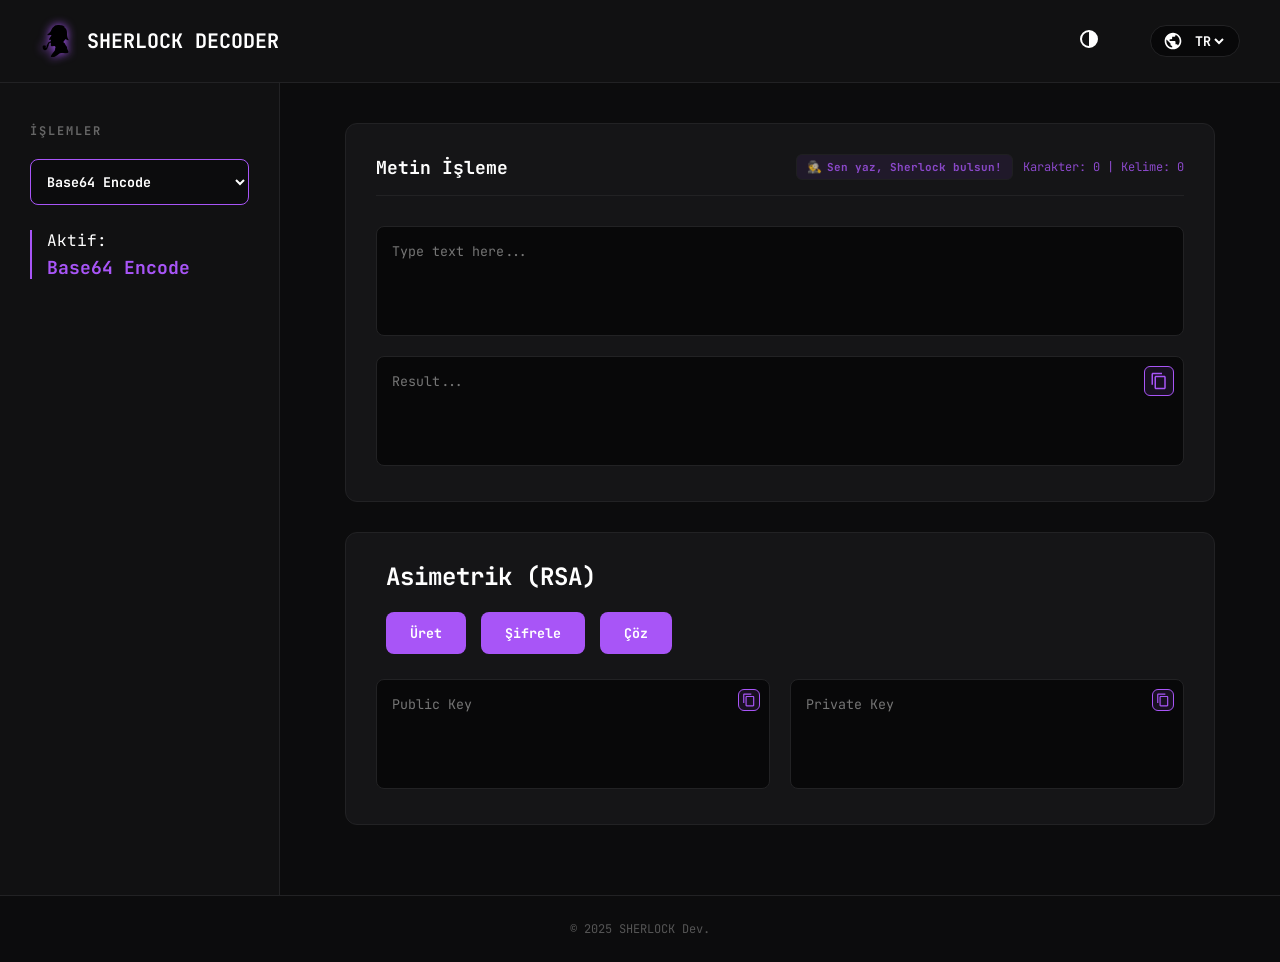
<file: index.html>
<!DOCTYPE html>
<html lang="TR">

<head>
    <meta charset="UTF-8">
    <title>SHERLOCK DECODER </title>
    <meta name="viewport" content="width=device-width, initial-scale=1.0">
    
    <meta name="description" content="Sherlock Decoder">
    <meta name="keywords" content="Sherlock Decoder, kriptografi, decoder, encoder, RSA, Morse, şifre çözücü, Crypto">
    <meta name="author" content="Sherlock Dev.">
    <meta name="google-site-verification" content="y9bEL9LwtZxnLKFAzRIV2proNVyZRQl4hVBl-e83piM" />

    <meta property="og:title" content="SHERLOCK Decoder">
    <meta property="og:description" content="Gelişmiş algoritmaları dedektif titizliğiyle analiz edin ve çözün.">
    <meta property="og:image" content="assets/Sherlock.png">
    <meta property="og:url" content="https://kadir-97.github.io/SherlockDecoder.github.io/">

    <link rel="stylesheet" href="assets/style/style.css">
    <link rel="icon" href="assets/Sherlock.png" type="image/x-icon" />
    <link href="https://fonts.googleapis.com/css2?family=JetBrains+Mono:wght@400;700&display=swap" rel="stylesheet">

</head>

<body class="dark-mode">
    <div class="navbar">
        <header>
            <div class="header-left">
                <img class="Sherlock" src="assets/Sherlock.png" alt="Sherlock">
                <span id="headerTitle">SHERLOCK DECODER</span>
            </div>
            <div class="header-right">
                <button class="icon-btn" onclick="toggleTheme()" title="Toggle Theme">
                    <svg viewBox="0 0 24 24" width="24" height="24" fill="currentColor">
                        <path d="M12 21a9 9 0 1 1 0-18 9 9 0 0 1 0 18zm0-2V5a7 7 0 1 0 0 14z" />
                    </svg>
                </button>
                <div class="lang-container">
                    <svg viewBox="0 0 24 24" width="20" height="20" fill="currentColor">
                        <path
                            d="M12 2C6.48 2 2 6.48 2 12s4.48 10 10 10 10-4.48 10-10S17.52 2 12 2zm-1 17.93c-3.95-.49-7-3.85-7-7.93 0-.62.08-1.21.21-1.79L9 15v1c0 1.1.9 2 2 2v1.93zm6.9-2.54c-.26-.81-1-1.39-1.9-1.39h-1v-3c0-.55-.45-1-1-1H8v-2h2c.55 0 1-.45 1-1V7h2c1.1 0 2-.9 2-2v-.41c2.93 1.19 5 4.06 5 7.41 0 2.08-.8 3.97-2.1 5.39z" />
                    </svg>
                    <select id="langSelect" onchange="changeLanguage()">
                        <option value="tr" selected>TR</option>
                        <option value="en">EN</option>
                        <option value="de">DE</option>
                        <option value="fr">FR</option>
                        <option value="es">ES</option>
                        <option value="it">IT</option>
                        <option value="ru">RU</option>
                        <option value="jp">JP</option>
                        <option value="zh">ZH</option>
                        <option value="ar">AR</option>
                    </select>
                </div>
            </div>
        </header>
    </div>


    <div class="layout">
        <aside class="sidebar">
            <h2 id="opsLabel">OPERATIONS</h2>
            <div class="select-wrapper">
                <select id="opDropdown" onchange="updateActiveOp()">
                    <optgroup label="Base Encoding">
                        <option value="b64e">Base64 Encode</option>
                        <option value="b64d">Base64 Decode</option>
                        <option value="b32e">Base32 Encode</option>
                        <option value="b32d">Base32 Decode</option>
                        <option value="b58e">Base58 Encode</option>
                    </optgroup>
                    <optgroup label="Classical & Modern">
                        <option value="vigenereE">Vigenère Encrypt</option>
                        <option value="vigenereD">Vigenère Decrypt</option>
                        <option value="xor">XOR (Key needed)</option>
                        <option value="atbash">Atbash Cipher</option>
                        <option value="rot13">ROT13</option>
                        <option value="caesarE">Caesar (+3)</option>
                        <option value="caesarD">Caesar (-3)</option>
                    </optgroup>
                    <optgroup label="Technical">
                        <option value="hexE">Hex Encode</option>
                        <option value="hexD">Hex Decode</option>
                        <option value="binE">Binary Encode</option>
                        <option value="binD">Binary Decode</option>
                        <option value="urlE">URL Encode</option>
                        <option value="urlD">URL Decode</option>
                        <option value="bf">Brainf*ck to Text</option>
                    </optgroup>
                    <optgroup label="Extras">
                        <option value="nato">NATO Phonetic</option>
                        <option value="baconE">Bacon Encode</option>
                        <option value="baconD">Bacon Decode</option>
                        <option value="reverse">Reverse Text</option>
                        <option value="morseE">Morse Encode</option>
                        <option value="morseD">Morse Decode</option>
                    </optgroup>
                </select>
            </div>
            <div class="active-status">
                <span id="activeText">Active:</span>
                <div id="currentOp">Base64 Encode</div>
            </div>
        </aside>

        <main class="main-content">
            <section class="card">
                <div class="card-header">
                    <h2 class="baslik" id="procTitle">Text Processing</h2>
                    <div style="display: flex; gap: 10px; align-items: center;">
                        <div id="sherlockPanel" class="stats"
                            style="display: flex; align-items: center; gap: 5px; background: rgba(168, 85, 247, 0.1); padding: 4px 10px; border-radius: 6px; border: 1px solid var(--border);">
                            <span id="sherlockIcon">🕵️</span>
                            <span id="sherlockText"
                                style="color: var(--accent); font-weight: bold; font-size: 11px;">Sen yaz, Sherlock
                                bulsun!</span>
                        </div>
                        <span id="charCount" class="stats">Chars: 0 | Words: 0</span>
                    </div>
                </div>
                <textarea id="inputText" oninput="handleInput()" placeholder="Type text here..."></textarea>
                <div class="textarea-container">
                    <textarea id="outputText" readonly placeholder="Result..."></textarea>
                    <button class="copy-btn" onclick="copyToClipboard('outputText')" title="Copy">
                        <svg viewBox="0 0 24 24" width="18" height="18" fill="currentColor">
                            <path
                                d="M16 1H4c-1.1 0-2 .9-2 2v14h2V3h12V1zm3 4H8c-1.1 0-2 .9-2 2v14c0 1.1.9 2 2 2h11c1.1 0 2-.9 2-2V7c0-1.1-.9-2-2-2zm0 16H8V7h11v14z" />
                        </svg>
                    </button>
                </div>
                <div id="morsePlayer" class="audio-panel" style="display: none;">
                    <span id="audioLabel">Morse Audio:</span>
                    <button onclick="playMorse()">PLAY</button>
                    <button class="stop-btn" onclick="stopMorse()">STOP</button>
                </div>
            </section>

            <section class="card">
                <div class="rsa">
                    <h2 class="baslik" id="rsaTitle">Asymmetric (RSA)</h2>
                    <div class="rsa-actions">
                        <button onclick="generateRSA()" id="btnGen">Generate</button>
                        <button onclick="rsaEncrypt()" id="btnEnc">Encrypt</button>
                        <button onclick="rsaDecrypt()" id="btnDec">Decrypt</button>
                    </div>
                </div>
                <div class="rsa-grid">
                    <div class="textarea-container">
                        <textarea id="pubKey" readonly placeholder="Public Key"></textarea>
                        <button class="copy-btn inner" onclick="copyToClipboard('pubKey')">
                            <svg viewBox="0 0 24 24" width="14" height="14" fill="currentColor">
                                <path
                                    d="M16 1H4c-1.1 0-2 .9-2 2v14h2V3h12V1zm3 4H8c-1.1 0-2 .9-2 2v14c0 1.1.9 2 2 2h11c1.1 0 2-.9 2-2V7c0-1.1-.9-2-2-2zm0 16H8V7h11v14z" />
                            </svg>
                        </button>
                    </div>
                    <div class="textarea-container">
                        <textarea id="privKey" readonly placeholder="Private Key"></textarea>
                        <button class="copy-btn inner" onclick="copyToClipboard('privKey')">
                            <svg viewBox="0 0 24 24" width="14" height="14" fill="currentColor">
                                <path
                                    d="M16 1H4c-1.1 0-2 .9-2 2v14h2V3h12V1zm3 4H8c-1.1 0-2 .9-2 2v14c0 1.1.9 2 2 2h11c1.1 0 2-.9 2-2V7c0-1.1-.9-2-2-2zm0 16H8V7h11v14z" />
                            </svg>
                        </button>
                    </div>
                </div>
            </section>
        </main>
    </div>
    <footer class="footer">© 2025 SHERLOCK Dev. </footer>

    <!--Emeği Geçenler : Kadir Recep Köse, Yusuf Koşman, Ubeyd Kahraman, Ferhat Özkan-->
    <script src="assets/script/script.js"></script>

</body>

</html>
</file>
<file: assets/style/style.css>
:root {
    --bg: #0c0c0d;
    --card: #151517;
    --side: #111112;
    --text: #ffffff;
    --accent: #a855f7;
    --input: #080809;
    --border: #222224;
}

body.light-mode {
    --bg: #f4f4f7;
    --card: #ffffff;
    --side: #eef0f3;
    --text: #1a1a1c;
    --accent: #7c3aed;
    --input: #fdfdfd;
    --border: #d1d5db;
}

body {
    margin: 0;
    font-family: 'JetBrains Mono', monospace;
    background: var(--bg);
    color: var(--text);
    transition: 0.3s;
}

header {
    display: flex;
    justify-content: space-between;
    align-items: center;
    padding: 15px 40px;
    background: var(--side);
    border-bottom: 1px solid var(--border);
}

.header-left {
    display: flex;
    align-items: center;
    gap: 15px;
    font-weight: bold;
    font-size: 20px;
}

.Sherlock {
    width: 32px;
    filter: drop-shadow(0 0 5px var(--accent));
}

.header-right {
    display: flex;
    gap: 25px;
    align-items: center;
}

.icon-btn {
    background: none;
    border: none;
    color: var(--text);
    cursor: pointer;
    transition: 0.2s;
}

.icon-btn:hover {
    color: var(--accent);
}

.lang-container {
    display: flex;
    align-items: center;
    gap: 8px;
    background: var(--input);
    padding: 5px 12px;
    border-radius: 20px;
    border: 1px solid var(--border);
}

select {
    background: transparent;
    color: var(--text);
    border: none;
    font-family: inherit;
    font-weight: bold;
    outline: none;
    cursor: pointer;
}

.layout {
    display: flex;
    min-height: calc(100vh - 100px);
}

.sidebar {
    width: 280px;
    background: var(--side);
    padding: 30px;
    border-right: 1px solid var(--border);
    box-sizing: border-box;
}

.sidebar h2 {
    font-size: 12px;
    color: #666;
    letter-spacing: 2px;
    margin-bottom: 20px;
    text-transform: uppercase;
}

.select-wrapper select {
    width: 100%;
    padding: 12px;
    background: var(--bg);
    border: 1px solid var(--accent);
    border-radius: 8px;
    margin-bottom: 25px;
    color: var(--text);
}

.active-status {
    border-left: 2px solid var(--accent);
    padding-left: 15px;
}

#currentOp {
    font-weight: bold;
    font-size: 18px;
    color: var(--accent);
    margin-top: 5px;
}

.main-content {
    flex: 1;
    padding: 40px;
    max-width: 950px;
    margin: 0 auto;
    box-sizing: border-box;
}

.card {
    background: var(--card);
    border-radius: 12px;
    padding: 30px;
    margin-bottom: 30px;
    border: 1px solid var(--border);
    width: 100%;
    box-sizing: border-box;
}

.card-header {
    display: flex;
    justify-content: space-between;
    align-items: center;
    border-bottom: 1px solid var(--border);
    padding-bottom: 15px;
    margin-bottom: 15px;
}

.card-header h2 {
    margin: 0;
    font-size: 18px;
    border: none;
    padding: 0;
}

.stats {
    font-size: 12px;
    color: var(--accent);
    opacity: 0.8;
}

.textarea-container {
    position: relative;
    width: 100%;
}

textarea {
    width: 100%;
    height: 110px;
    background: var(--input);
    border: 1px solid var(--border);
    border-radius: 8px;
    color: var(--text);
    padding: 15px;
    margin-top: 15px;
    font-family: inherit;
    resize: none;
    outline: none;
    box-sizing: border-box;
    transition: 0.2s;
}

textarea:focus {
    border-color: var(--accent);
}

.copy-btn {
    position: absolute;
    top: 25px;
    right: 10px;
    background: rgba(168, 85, 247, 0.1);
    border: 1px solid var(--accent);
    color: var(--accent);
    border-radius: 6px;
    padding: 5px;
    cursor: pointer;
    transition: 0.2s;
    display: flex;
    align-items: center;
    justify-content: center;
    z-index: 5;
}

.copy-btn:hover {
    background: var(--accent);
    color: white;
}

.copy-btn.inner {
    top: 10px;
    right: 10px;
    padding: 3px;
}

button {
    background: var(--accent);
    color: white;
    border: none;
    padding: 12px 24px;
    border-radius: 8px;
    cursor: pointer;
    font-family: inherit;
    font-weight: bold;
    transition: 0.2s;
}

button:hover {
    filter: brightness(1.2);
    transform: translateY(-1px);
}

.rsa-actions {
    display: flex;
    gap: 15px;
    margin-bottom: 15px;
}

.rsa-grid {
    display: grid;
    grid-template-columns: 1fr 1fr;
    gap: 20px;
    width: 100%;
}

.rsa-grid textarea {
    margin-top: 0;
}

.audio-panel {
    margin-top: 25px;
    padding: 20px;
    background: rgba(168, 85, 247, 0.08);
    border-radius: 10px;
    display: flex;
    align-items: center;
    gap: 20px;
}

.stop-btn {
    background: #ef4444;
}

.footer {
    text-align: center;
    padding: 25px;
    color: #555;
    font-size: 12px;
    border-top: 1px solid var(--border);
}

body.rtl {
    direction: rtl;
}

.rsa {
    padding: 10PX;
}

.baslik {
    margin-top: -12px;
}

@keyframes spin {
    from {
        transform: rotate(0deg);
    }

    to {
        transform: rotate(360deg);
    }
}

#sherlockPanel {
    transition: all 0.3s ease;
    animation: fadeIn 0.5s ease;
}

@keyframes fadeIn {
    from {
        opacity: 0;
        transform: translateY(-5px);
    }

    to {
        opacity: 1;
        transform: translateY(0);
    }
}




@media (max-width: 850px) {

    .layout {
        flex-direction: column;
    }

    .sidebar {
        width: 100%;
        border-right: none;
        border-bottom: 1px solid var(--border);
        padding: 20px;
    }

    .main-content {
        padding: 20px;
        max-width: 100%;
    }

    .rsa-grid {
        grid-template-columns: 1fr;
    }

    header {
        padding: 10px 20px;
    }

    #headerTitle {
        font-size: 16px;
    }

    .rsa-actions {
        flex-wrap: wrap;
    }

    .rsa-actions button {
        flex: 1;
        min-width: 100px;
        font-size: 12px;
        padding: 10px;
    }

    textarea {
        height: 140px;
    }

    #sherlockPanel {
        font-size: 10px;
        padding: 2px 6px;
    }
}

@media (max-width: 480px) {
    .header-right {
        gap: 10px;
    }

    .lang-container {
        padding: 3px 8px;
    }

    .card {
        padding: 15px;
    }
}
</file>
